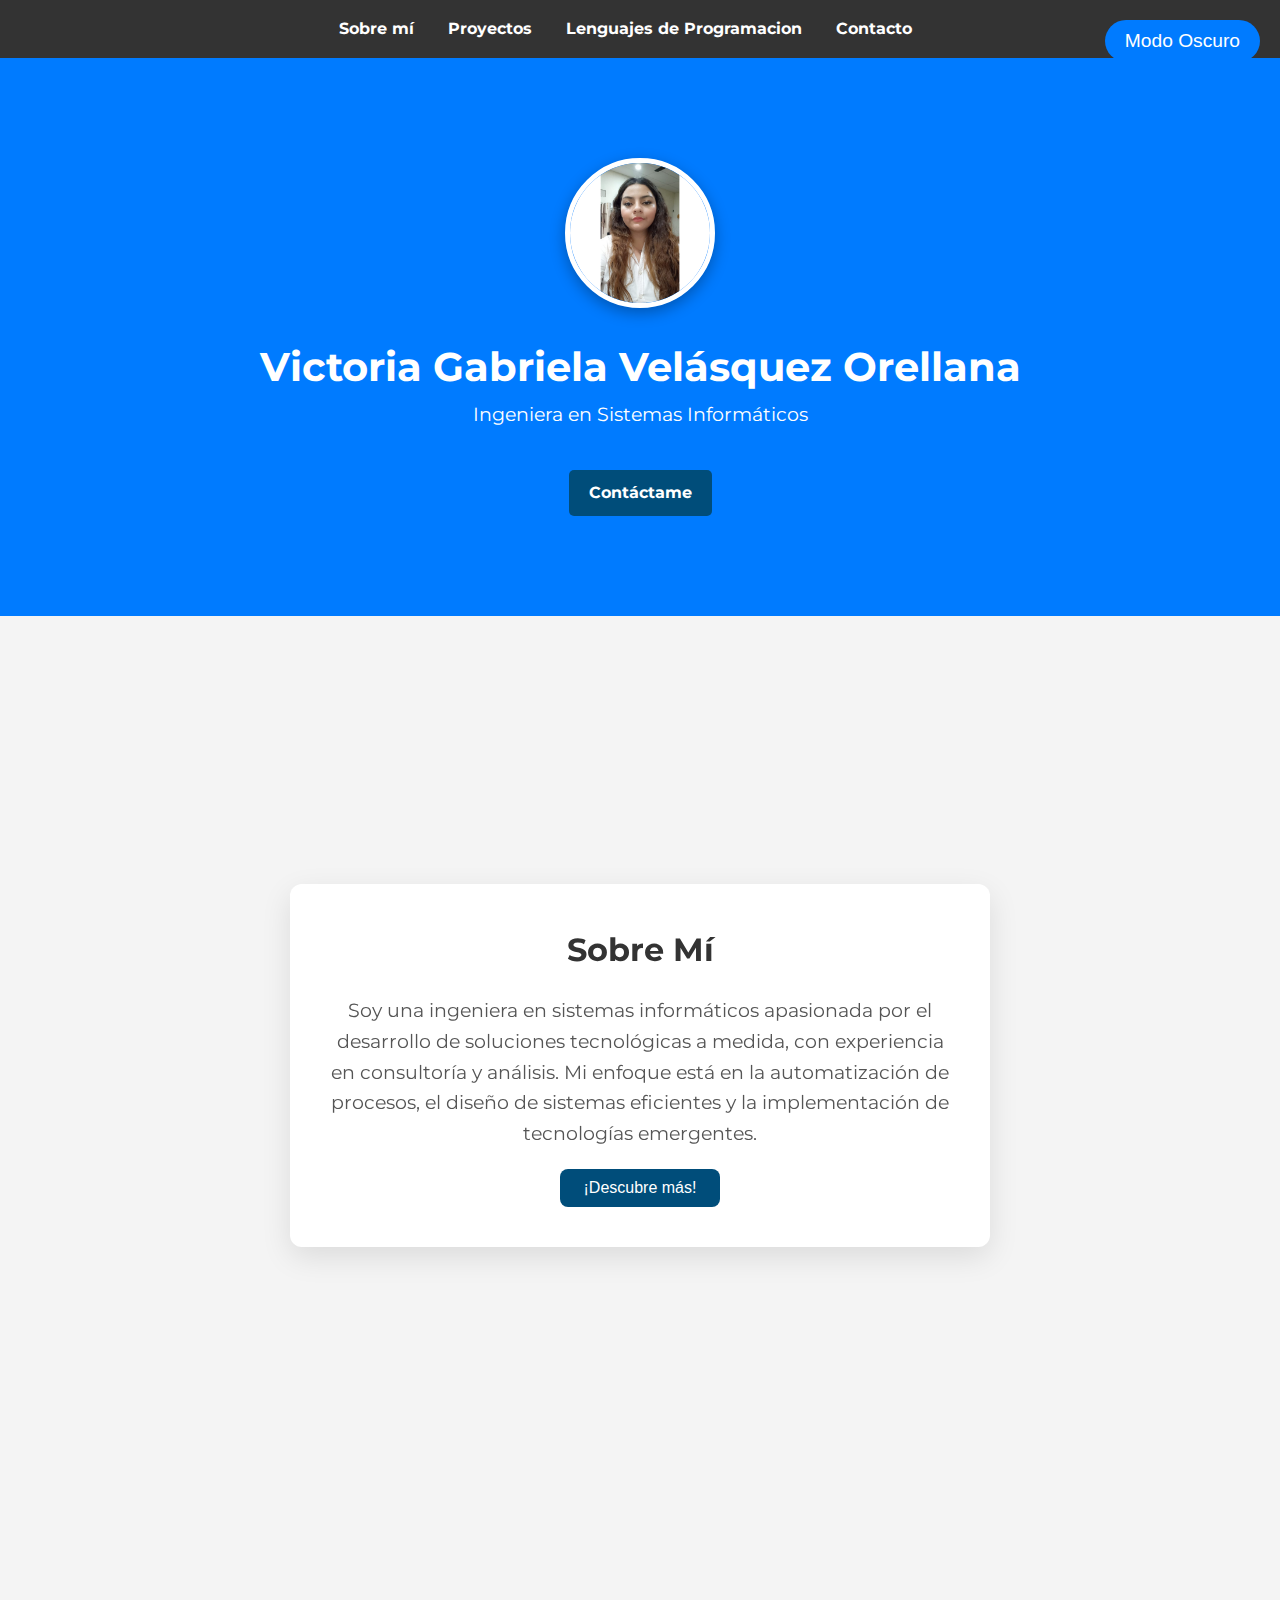
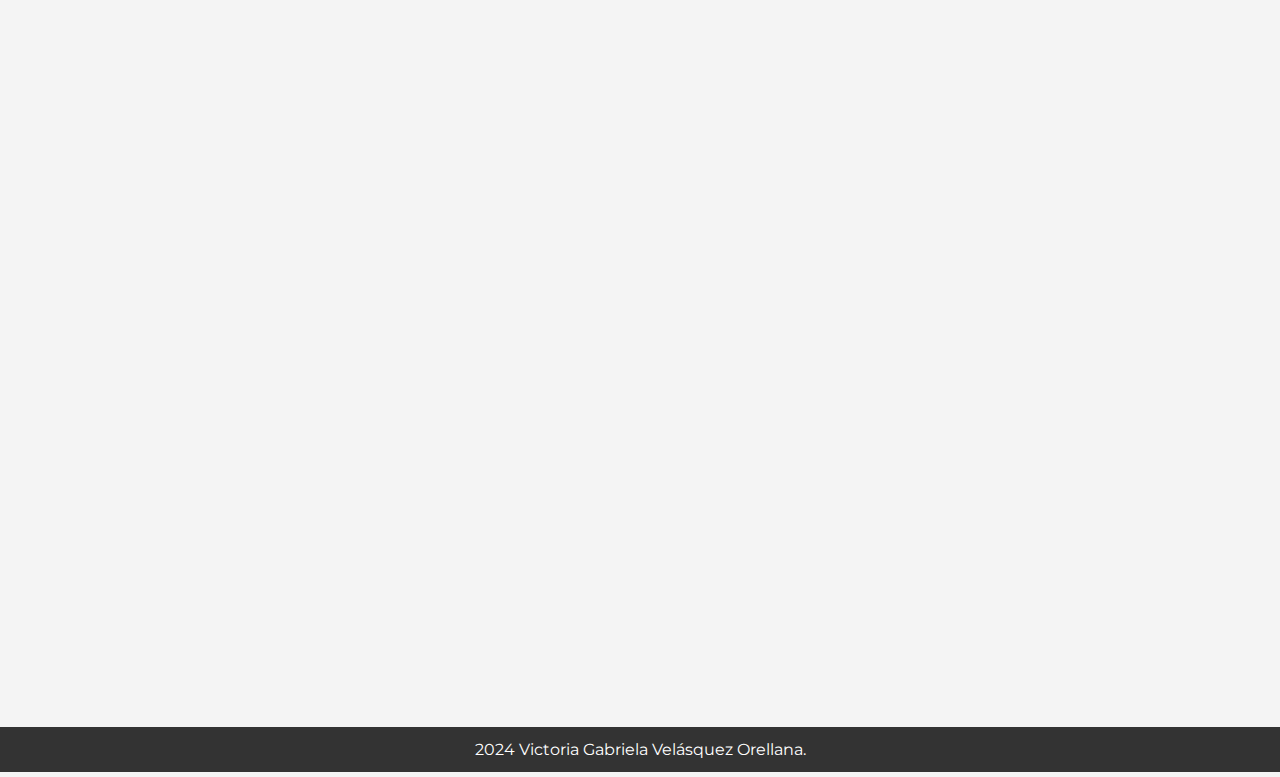
<file: portafolio/index.html>
<!DOCTYPE html>
<html lang="es">

<head>
    <meta charset="UTF-8">
    <meta name="viewport" content="width=device-width, initial-scale=1.0">
    <meta name="description"
        content="Portafolio de Victoria Gabriela Velásquez Orellana, Ingeniera en Sistemas Informáticos.">
    <title>Portafolio | Victoria Gabriela Velásquez Orellana</title>
    <link rel="stylesheet" href="style.css">
    <link href="https://fonts.googleapis.com/css2?family=Montserrat:wght@400;700&display=swap" rel="stylesheet">
   

</head>

<body>

<header>
    <nav>
        <ul>
            <li><a href="#about-me-section"">Sobre mí</a></li>
            <li><a href="#projects">Proyectos</a></li>
            <li><a href="#lenguajes">Lenguajes de Programacion</a></li>
            <li><a href="#contact">Contacto</a></li>
            <li><button id="dark-mode-toggle"> Modo Oscuro</button></li>
        </ul>
    </nav>
</header>

<section id="hero">
    <div class="profile-image">
        <img src="img/perfilfoto.jpeg" alt="Foto de Victoria Gabriela Velásquez Orellana">
    </div>
    <h1>Victoria Gabriela Velásquez Orellana</h1>
    <p>Ingeniera en Sistemas Informáticos</p>
    <a href="#contact" class="btn">Contáctame</a>
</section>
<section class="about-me-section" id="about-me-section">
    <div class="about-me-card">
        <h2>Sobre Mí</h2>
        <div class="about-me-text">
            <p>Soy una ingeniera en sistemas informáticos apasionada por el desarrollo de soluciones tecnológicas a
                medida, con experiencia en consultoría y análisis. Mi enfoque está en la automatización de procesos, el
                diseño de sistemas eficientes y la implementación de tecnologías emergentes.</p>
        </div>
        <div class="learn-more">
            <button onclick="showDetails()">¡Descubre más!</button>
            <div class="details" id="details">
                <p>Aquí puedes explorar más sobre mi experiencia y habilidades profesionales. ¡No dudes en contactarme
                    para más detalles!</p>
            </div>
        </div>
    </div>
</section>


<section id="projects" class="section-padding">
    <h2>Proyectos Destacados</h2>
    <div class="projects-container">
        <div class="project">
            <h3>Sistema de Estados Financieros Proforma </h3>
            <p>Desarrollamos un sistema contable que incluia Balance General, Estado de Resultado. este sistema fue realizado en conjunto con mis compañeros de grupo</p>
            <a href="proyecto1.html" class="btn" target="_blank">Ver Proyecto</a>
        </div>

        <div class="project">
            <h3>Analisis de Riego realizado al Grupo Campestre</h3>
            <p>El Análisis de Riesgo realizado al Grupo Campestre consistió en una evaluación detallada de los posibles factores que
            podrían afectar negativamente sus operaciones y resultados financieros. A través de un enfoque integral, se
            identificaron los principales riesgos</p>
            <a href="proyect2.html" class="btn" target="_blank">Ver Proyecto</a>
        </div>

        <div class="project">
            <h3>Sistema de asistencia para la Óptica Estrella de David</h3>
             <p>Desarrollamos un sistema de asistencia que mejoró significativamente la organización y planificación de los recursos
              humanos de la óptica.</p>
            <a href="proyecto3.html" class="btn" target="_blank">Ver Proyecto</a>
        </div>
        <div class="project">
            <h3>Responsable de Pruebas de Aceptación e Integración</h3>
            <p>En el proyecto ASEIS NEW, participé como responsable de la ejecución de las pruebas de aceptación e integración. Estas
            pruebas garantizaron que los diferentes módulos del sistema funcionaran de manera conjunta y cumplieran con los
            requisitos establecidos, asegurando su correcto desempeño antes de la implementación final.</p>
            <a href="proyecto4.html" class="btn" target="_blank">Ver Proyecto</a>
        </div>
        <div class="project">
            <h3>Desarrollo de Página Web para Tienda Online con WordPress</h3>
            <p>Desarrollé una página web completa para una tienda online utilizando WordPress, enfocándome en crear una experiencia de
            usuario intuitiva y atractiva.</p>
            <a href="proyecto5.html" class="btn" target="_blank">Ver Proyecto</a>
        </div>
        <div class="project">
            <h3>Sistemas De Recursos humanos</h3>
            <p>Desarrollamos un sistema de gestión de recursos humanos para la Óptica Estrella de David. Este sistema fue diseñado para
            optimizar los procesos de administración de personal, incluyendo la gestión de asistencia, empleados, planillas,y la creacion y seleccion de puestos de trabajo.</p>
            <a href="proyecto6.html" class="btn" target="_blank">Ver Proyecto</a>
        </div>
    </div>
</section>
<section class="skills-section" id="lenguajes">
    <h2>Habilidades de Programación</h2>
    <div class="skills-container">
        <div class="skill-card" onclick="showInfo('HTML', 'Nivel de conocimiento: 90%')">
            <h3>HTML</h3>
            <div class="progress-bar" style="width: 90%;"></div>
        </div>
        <div class="skill-card" onclick="showInfo('CSS', 'Nivel de conocimiento: 50%')">
            <h3>CSS</h3>
            <div class="progress-bar" style="width: 50%;"></div>
        </div>
        <div class="skill-card" onclick="showInfo('Java', 'Nivel de conocimiento: 30%')">
            <h3>Java</h3>
            <div class="progress-bar" style="width: 30%;"></div>
        </div>
        <div class="skill-card" onclick="showInfo('C#', 'Nivel de conocimiento: 40%')">
            <h3>C#</h3>
            <div class="progress-bar" style="width: 40%;"></div>
        </div>
        <div class="skill-card" onclick="showInfo('PHP', 'Nivel de conocimiento: 30%')">
            <h3>PHP</h3>
            <div class="progress-bar" style="width: 30%;"></div>
        </div>
        <div class="skill-card" onclick="showInfo('MySQL', 'Nivel de conocimiento: 40%')">
            <h3>MySQL</h3>
            <div class="progress-bar" style="width: 40%;"></div>
        </div>
        <div class="skill-card" onclick="showInfo('PostgreSQL', 'Nivel de conocimiento: 60%')">
            <h3>PostgreSQL</h3>
            <div class="progress-bar" style="width: 60%;"></div>
        </div>
        <div class="skill-card" onclick="showInfo('Bootstrap', 'Nivel de conocimiento: 50%')">
            <h3>Bootstrap</h3>
            <div class="progress-bar" style="width: 50%;"></div>
        </div>
        <div class="skill-card" onclick="showInfo('Git', 'Nivel de conocimiento: 40%')">
            <h3>Git</h3>
            <div class="progress-bar" style="width: 40%;"></div>
        </div>
        <div class="skill-card" onclick="showInfo('VS Code', 'Nivel de conocimiento: 40%')">
            <h3>VS Code</h3>
            <div class="progress-bar" style="width: 40%;"></div>
        </div>
        <div class="skill-card" onclick="showInfo('Scrum', 'Nivel de conocimiento: 50%')">
            <h3>Scrum</h3>
            <div class="progress-bar" style="width: 50%;"></div>
        </div>
        <div class="skill-card" onclick="showInfo('ICONIX', 'Nivel de conocimiento: 40%')">
            <h3>ICONIX</h3>
            <div class="progress-bar" style="width: 40%;"></div>
        </div>
    </div>
    <div class="info-container" id="infoContainer">
        <h3 id="infoTitle"></h3>
        <p id="infoDescription"></p>
    </div>
</section>

<section id="contact">
    <h2>Contacto</h2>
    <p>Si deseas saber más sobre mis servicios o proyectos, no dudes en contactarme:</p>
    <ul>
        <li>Email: <a href="mailto:vv19020@ues.edu.sv">vv19020@ues.edu.sv</a></li>
        <li>LinkedIn: <a href="https://www.linkedin.com/in/victoria-gabriela-velasquez-orellana-b11455294/">https://www.linkedin.com/in/victoria-gabriela-velasquez-orellana-b11455294/</a>
        </li>
    </ul>
</section>

<footer>
    <p> 2024 Victoria Gabriela Velásquez Orellana.</p>
</footer>


    <script src="script.js"></script>
</body>

</html>
</file>
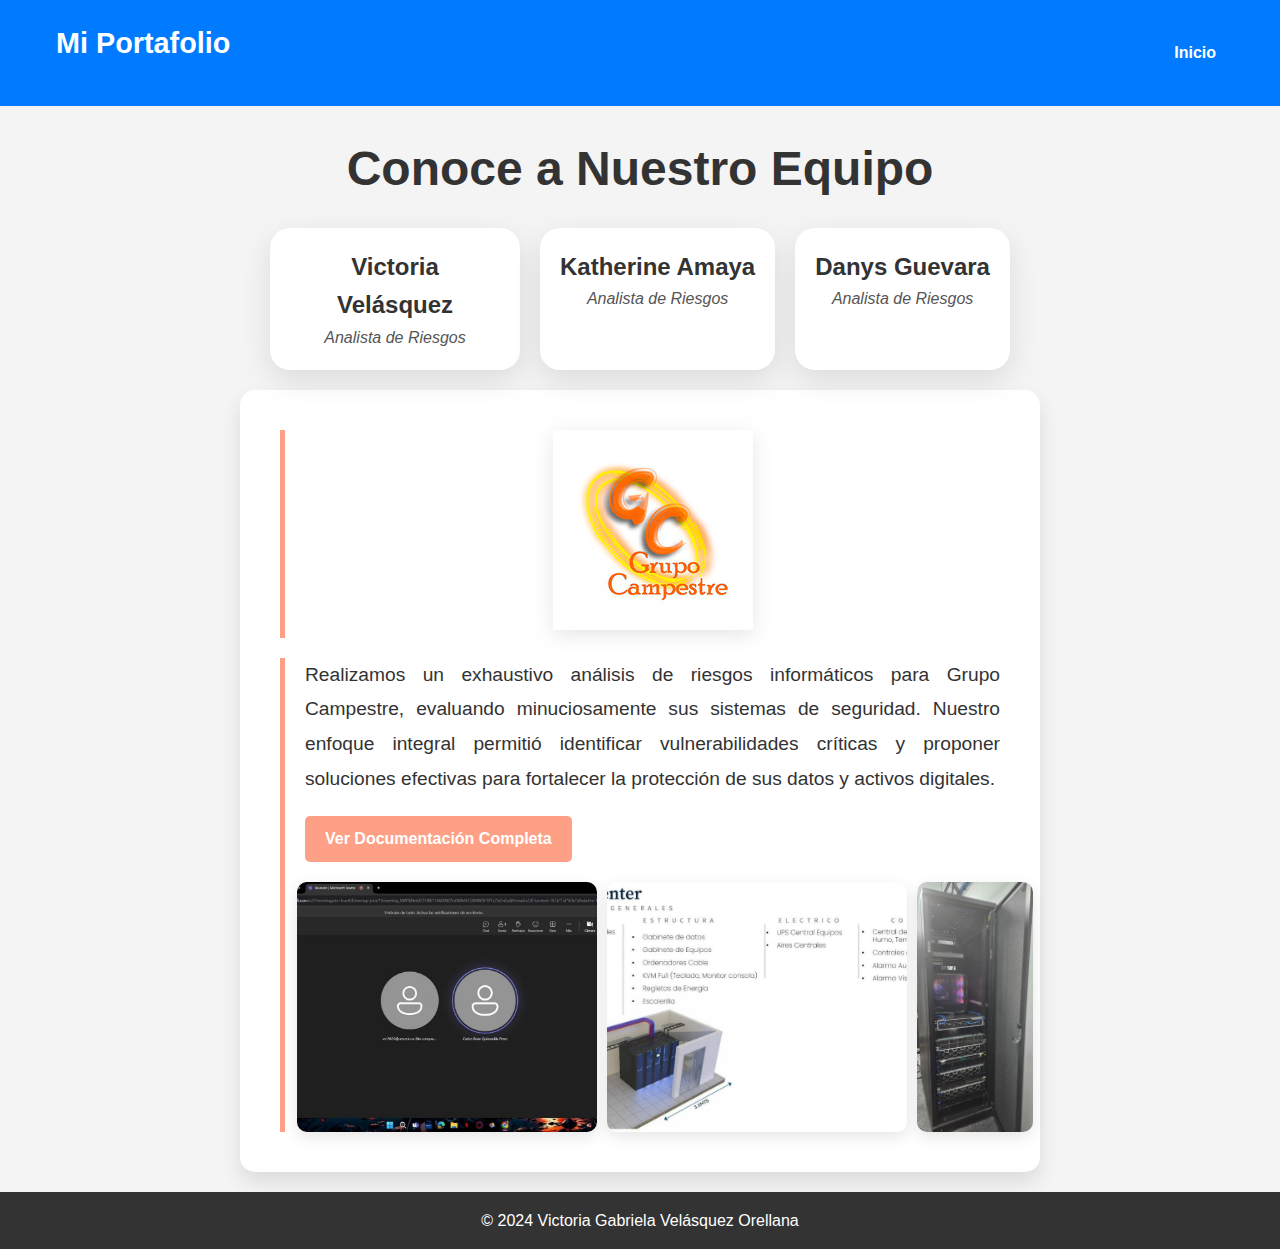
<file: portafolio/proyect2.html>
<!DOCTYPE html>
<html lang="es">

<head>
    <meta charset="UTF-8">
    <meta name="viewport" content="width=device-width, initial-scale=1.0">
    <title>Equipo del Proyecto</title>
    <link rel="stylesheet" href="style2.css">
</head>

<body>
    <header>
        <div class="container">
            <h1>Mi Portafolio</h1>
            <nav>
                <a href="index.html">Inicio</a>
            </nav>
        </div>
    </header>

    <div class="team-container">
        <h1>Conoce a Nuestro Equipo</h1>
        <div class="team-members">
            <div class="card">
                <h2>Victoria Velásquez</h2>
                <p>Analista de Riesgos</p>
            </div>
            <div class="card">
                <h2>Katherine Amaya</h2>
                <p>Analista de Riesgos</p>
            </div>
            <div class="card">
                <h2>Danys Guevara</h2>
                <p>Analista de Riesgos</p>
            </div>
        </div>
    </div>
    <section class="contenido">
        <div class="logo-container">
            <img src="img/grupo_campestre_logo.jpg" alt="Logo de Grupo Campestre" class="company-logo">
        </div>
        <div>
            <p>Realizamos un exhaustivo análisis de riesgos informáticos para Grupo Campestre, evaluando minuciosamente sus
                sistemas de
                seguridad. Nuestro enfoque integral permitió identificar vulnerabilidades críticas y proponer soluciones
                efectivas para
                fortalecer la protección de sus datos y activos digitales.
            </p>
    
            <a href="https://drive.google.com/file/d/1SNItW1zwHyIBg6V_hiql-LdICFm9GhUR/view?usp=sharing" class="doc-link" target="_blank">Ver Documentación Completa</a>
    
            <div class="image-gallery">
                <img src="img/image (37).png" alt="Foto 1 del análisis">
                <img src="img/image (38).png" alt="Foto 2 del análisis">
                <img src="img/image (39).png" alt="Foto 3 del análisis">
            </div>
        </div>
    </section>
    <footer>
        <div class="container">
            <p>&copy; 2024 Victoria Gabriela Velásquez Orellana</p>
        </div>
    </footer>


    <script src="script2.js"></script>
</body>

</html>
</file>
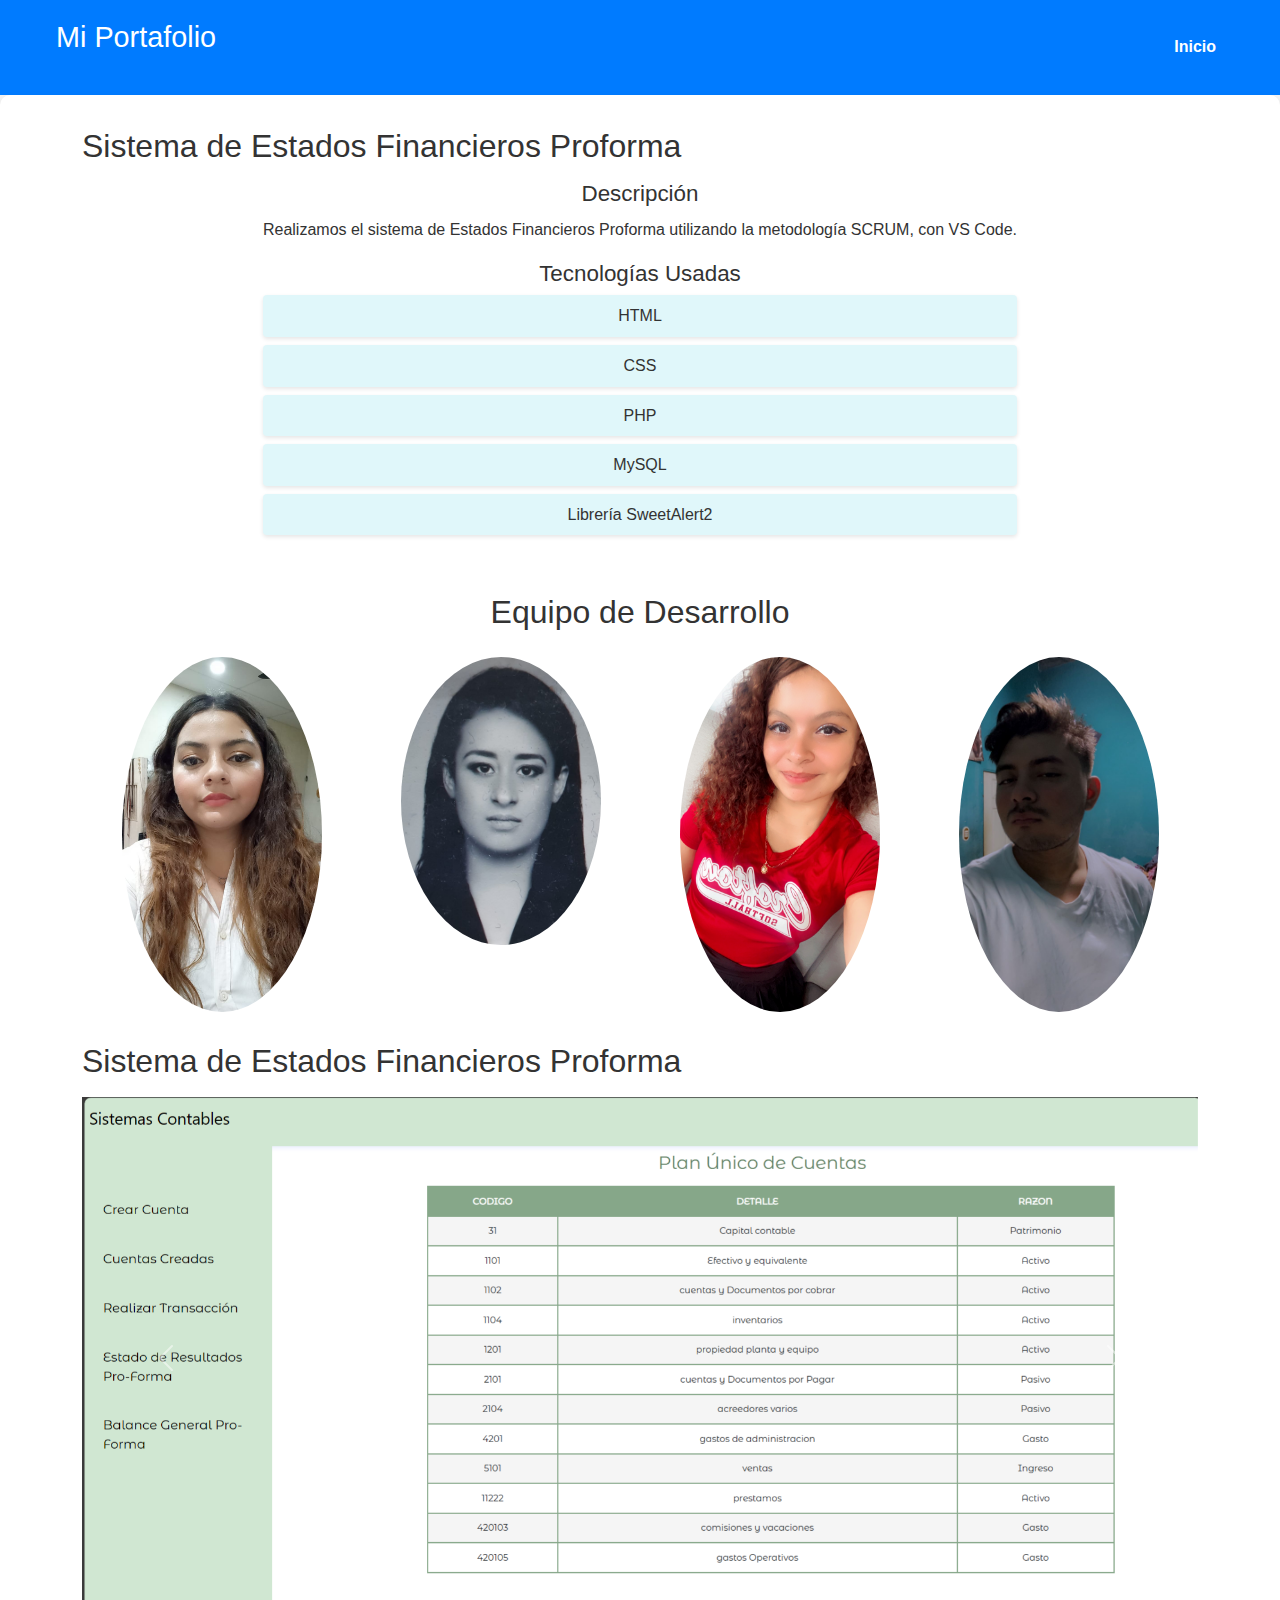
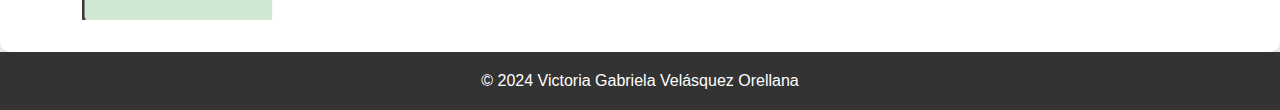
<file: portafolio/proyecto1.html>
<!DOCTYPE html>
<html lang="es">

<head>
    <meta charset="UTF-8">
    <meta name="viewport" content="width=device-width, initial-scale=1.0">
    <title>Proyecto 1 - Mi Portafolio</title>
        <link href="https://cdn.jsdelivr.net/npm/bootstrap@5.3.3/dist/css/bootstrap.min.css" rel="stylesheet"
            integrity="sha384-QWTKZyjpPEjISv5WaRU9OFeRpok6YctnYmDr5pNlyT2bRjXh0JMhjY6hW+ALEwIH" crossorigin="anonymous">

    <link rel="stylesheet" href="style2.css">
</head>

<body>
    <header>
        <div class="container">
            <h1>Mi Portafolio</h1>
            <nav>
                <a href="index.html">Inicio</a>
            </nav>
        </div>
    </header>

    <main class="project">
        <div class="container">
            <h2>Sistema de Estados Financieros Proforma</h2>
            <div class="project-details">
                <div class="project-info">
                    <h3>Descripción</h3>
                    <p>Realizamos el sistema de Estados Financieros Proforma utilizando la metodología SCRUM, con VS Code.</p>

                    <h3>Tecnologías Usadas</h3>
                    <ul>
                        <li>HTML</li>
                        <li>CSS</li>
                        <li>PHP</li>
                        <li>MySQL</li>
                        <li>Librería SweetAlert2</li>
                    </ul>
                </div>
            </div>
        </div>

        <!-- Sección del equipo -->
        <section class="team-section container">
            <h2>Equipo de Desarrollo</h2>
            <div class="team-container">
                <div class="team-member">
                    <img src="img/gaby.jpeg" alt="Miembro 1">
                    <div class="member-info">
                        <h3>Victoria Gabriela Velásquez Orellana</h3>
                        <p>Desarrolladora Frontend</p>
                    </div>
                </div>
                <div class="team-member">
                    <img src="img/cyn.jpeg" alt="Miembro 2">
                    <div class="member-info">
                        <h3>Cynthia Noheny Hernandez Zavala</h3>
                        <p>Desarrollador Backend</p>
                    </div>
                </div>
                <div class="team-member">
                    <img src="img/kath.jpeg" alt="Miembro 3">
                    <div class="member-info">
                        <h3>Katherine Gabriela Amaya Sanchez</h3>
                        <p>Especialista en Base de Datos</p>
                    </div>
                </div>
                <div class="team-member">
                    <img src="img/danys.jpeg" alt="Miembro 4">
                    <div class="member-info">
                        <h3>Danys Emanuel Guevara Arriaza</h3>
                        <p>Desarrollador Full Stack</p>
                    </div>
                </div>
            </div>
        </section>

        <div class="container">
            <h2>Sistema de Estados Financieros Proforma</h2>
        
        <!-- Galería de pantallas del proyecto -->
<div id="carouselExampleFade" class="carousel slide carousel-fade">
    <div class="carousel-inner">
        <div class="carousel-item active">
            <img src="img/pantalla1.png" class="d-block w-100" alt="...">
        </div>
        <div class="carousel-item">
            <img src="img/pantalla3.png" class="d-block w-100" alt="...">
        </div>
        <div class="carousel-item">
            <img src="img/pantalla3.png" class="d-block w-100" alt="...">
        </div>
        <div class="carousel-item">
            <img src="img/pantalla4.png" class="d-block w-100" alt="...">
        </div>
    </div>

    <button class="carousel-control-prev" type="button" data-bs-target="#carouselExampleFade" data-bs-slide="prev">
        <span class="carousel-control-prev-icon" aria-hidden="true"></span>
        <span class="visually-hidden">Previous</span>
    </button>
    <button class="carousel-control-next" type="button" data-bs-target="#carouselExampleFade" data-bs-slide="next">
        <span class="carousel-control-next-icon" aria-hidden="true"></span>
        <span class="visually-hidden">Next</span>
    </button>
</div>
    </main>

    <footer>
        <div class="container">
            <p>&copy; 2024 Victoria Gabriela Velásquez Orellana</p>
        </div>
    </footer>

    <script src="script2.js"></script>
        <script src="https://cdn.jsdelivr.net/npm/bootstrap@5.3.3/dist/js/bootstrap.bundle.min.js"
            integrity="sha384-YvpcrYf0tY3lHB60NNkmXc5s9fDVZLESaAA55NDzOxhy9GkcIdslK1eN7N6jIeHz"
            crossorigin="anonymous"></script>


</body>

</html>
</file>
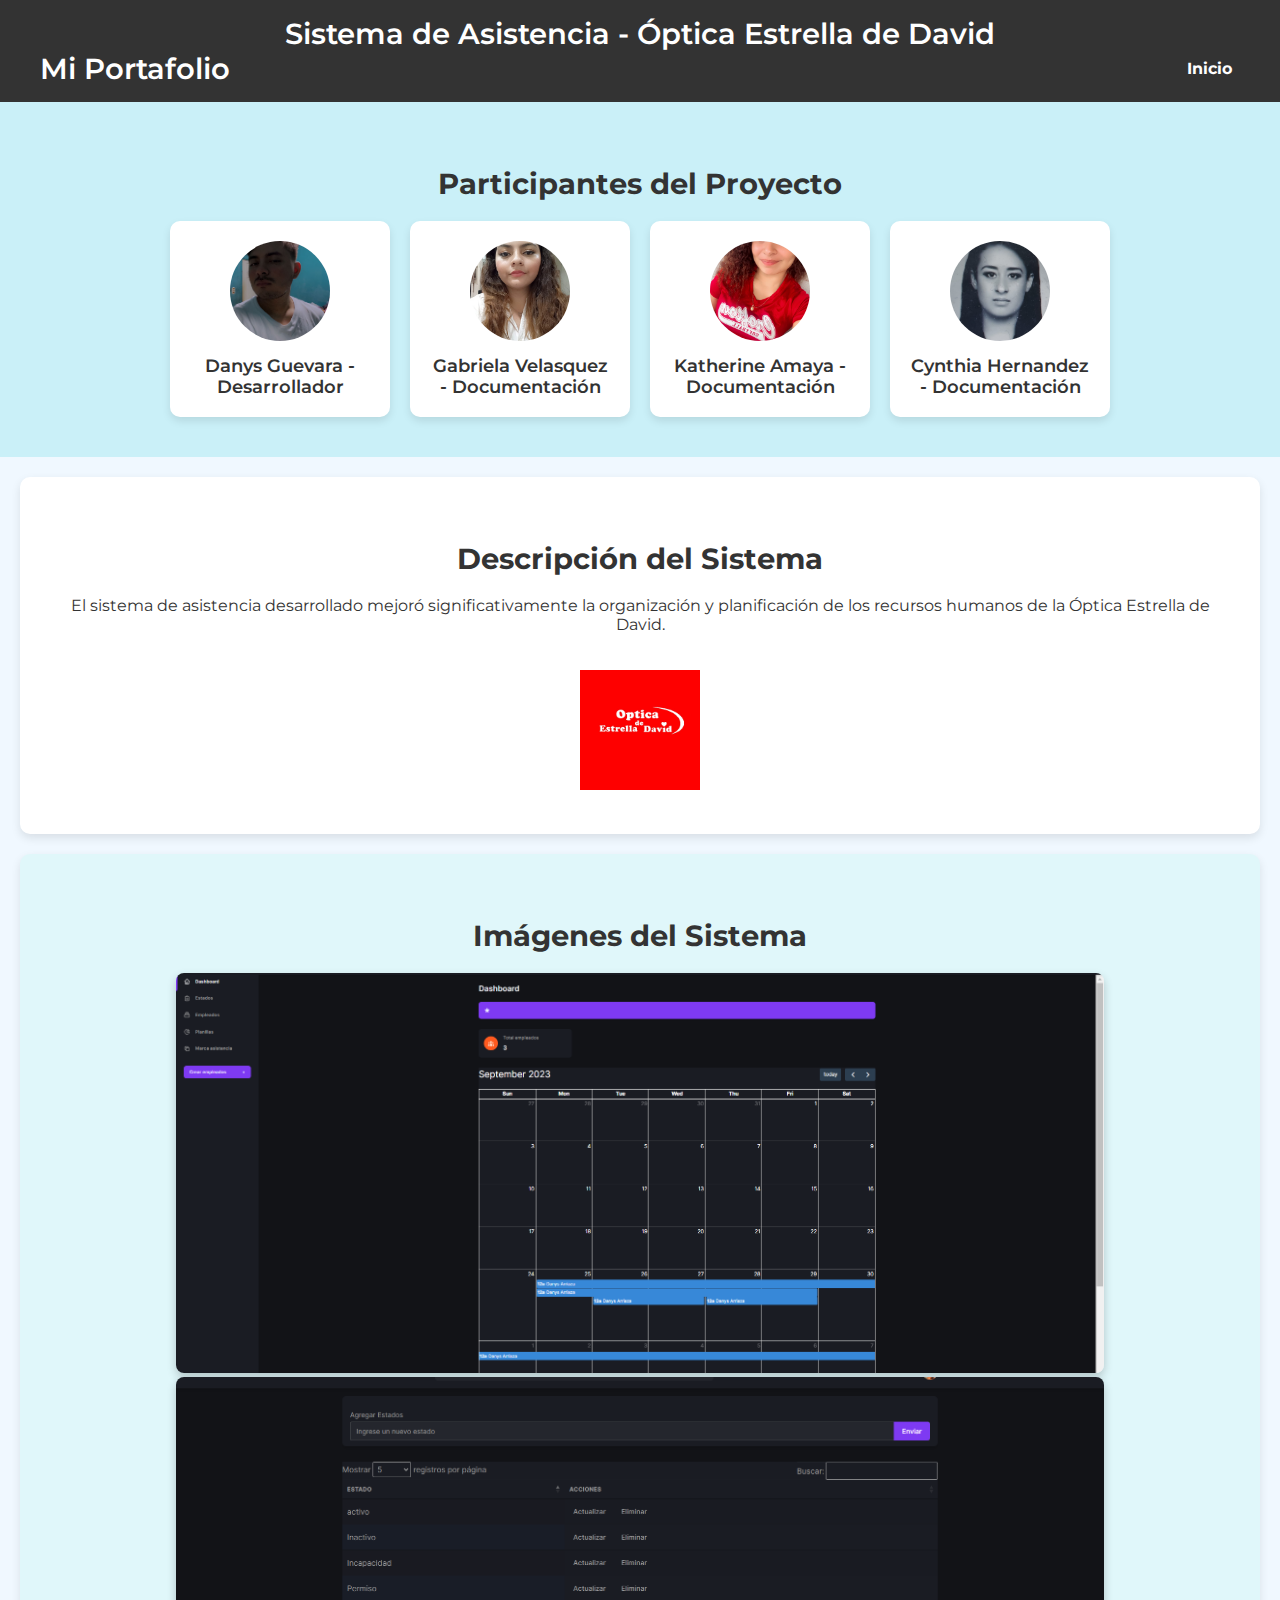
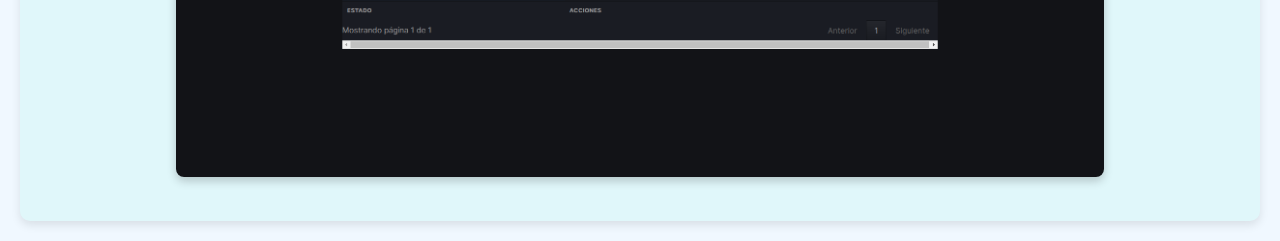
<file: portafolio/proyecto3.html>
<!DOCTYPE html>
<html lang="es">

<head>
    <meta charset="UTF-8">
    <meta name="viewport" content="width=device-width, initial-scale=1.0">
    <title>Proyecto: Sistema de Asistencia - Óptica Estrella de David</title>
    <link rel="stylesheet" href="style3.css">
    <link rel="preconnect" href="https://fonts.googleapis.com">
    <link rel="preconnect" href="https://fonts.gstatic.com" crossorigin>
    <link href="https://fonts.googleapis.com/css2?family=Montserrat:wght@400;600&display=swap" rel="stylesheet">
</head>

<body>
    <header>
        <h1>Sistema de Asistencia - Óptica Estrella de David</h1>
            <div class="container">
                <h1>Mi Portafolio</h1>
                <nav>
                    <a href="index.html">Inicio</a>
                </nav>
            </div>
        
    </header>

    <section class="team">
        <h2>Participantes del Proyecto</h2>
        <div class="team-grid">
            <div class="participant">
                <img src="img/danys.jpeg" alt="Participante 1">
                <p>Danys Guevara - Desarrollador</p>
            </div>
            <div class="participant">
                <img src="img/gaby.jpeg" alt="Participante 2">
                <p>Gabriela Velasquez - Documentación</p>
            </div>
            <div class="participant">
                <img src="img/kath.jpeg" alt="Participante 3">
                <p>Katherine Amaya - Documentación</p>
            </div>
            <div class="participant">
                <img src="img/cyn.jpeg" alt="Participante 4">
                <p>Cynthia Hernandez - Documentación</p>
            </div>
        </div>
    </section>

    <section class="description">
        <h2>Descripción del Sistema</h2>
        <p>El sistema de asistencia desarrollado mejoró significativamente la organización y planificación de los
            recursos humanos de la Óptica Estrella de David.</p>
        <img src="img/logooptica.jpg" alt="Logo Óptica Estrella de David" class="logo">
    </section>

    <section class="gallery">
        <h2>Imágenes del Sistema</h2>
        <div class="image-slider">
            <img id="slide" src="img/image (35).png" alt="Vista del Sistema">
            <img src="img/image (36).png" alt="">
        </div>
        
    </section>

    <script src="script2.js"></script>
</body>

</html>
</file>
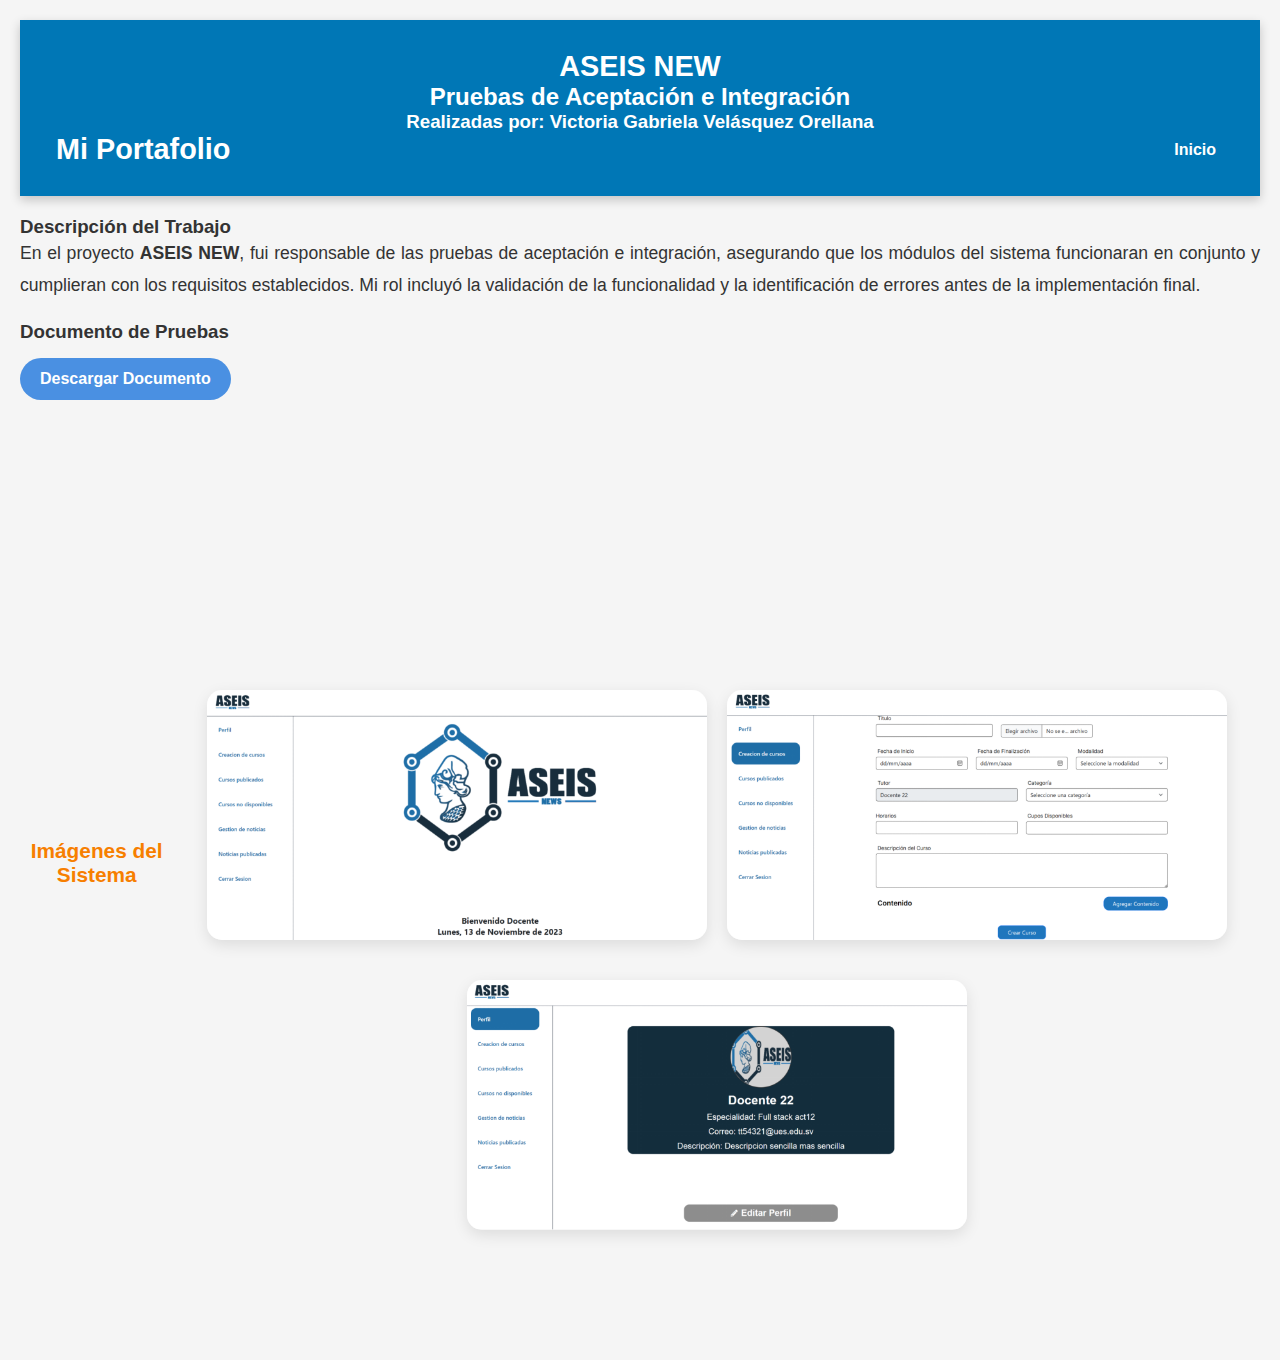
<file: portafolio/proyecto4.html>
<!DOCTYPE html>
<html lang="es">

<head>
    <meta charset="UTF-8">
    <meta name="viewport" content="width=device-width, initial-scale=1.0">
    <title>ASEIS NEW - Pruebas de Aceptación e Integración</title>
    <link rel="stylesheet" href="style4.css">
</head>

<body>
    <div class="container">
        <header>
            <h1>ASEIS NEW</h1>
            <h2>Pruebas de Aceptación e Integración</h2>
            <h3>Realizadas por: Victoria Gabriela Velásquez Orellana</h3>
            <div class="container">
                <h1>Mi Portafolio</h1>
                <nav>
                    <a href="index.html">Inicio</a>
                </nav>
            </div>
        </header>

        <section class="description">
            <h3>Descripción del Trabajo</h3>
            <p>En el proyecto <strong>ASEIS NEW</strong>, fui responsable de las pruebas de aceptación e integración,
                asegurando que los módulos del sistema funcionaran en conjunto y cumplieran con los requisitos
                establecidos. Mi rol incluyó la validación de la funcionalidad y la identificación de errores antes de
                la implementación final.</p>
        </section>

        <section class="documents">
            <h3>Documento de Pruebas</h3>
            <a href="https://drive.google.com/file/d/19x39s5dDmcVFN9aMxcv0B4wFcdxwPyF2/view?usp=sharingf" class="btn" download>Descargar Documento</a>
        </section>

        <section class="gallery">
            <h3>Imágenes del Sistema</h3>
            <div class="images">
                <img src="img/p1.png" alt="Captura 1 del sistema">
                <img src="img/p2.png" alt="Captura 2 del sistema">
                <img src="img/p3.png" alt="Captura 3 del sistema">
            </div>
        </section>
    </div>

    <script src="script.js"></script>
</body>

</html>
</file>
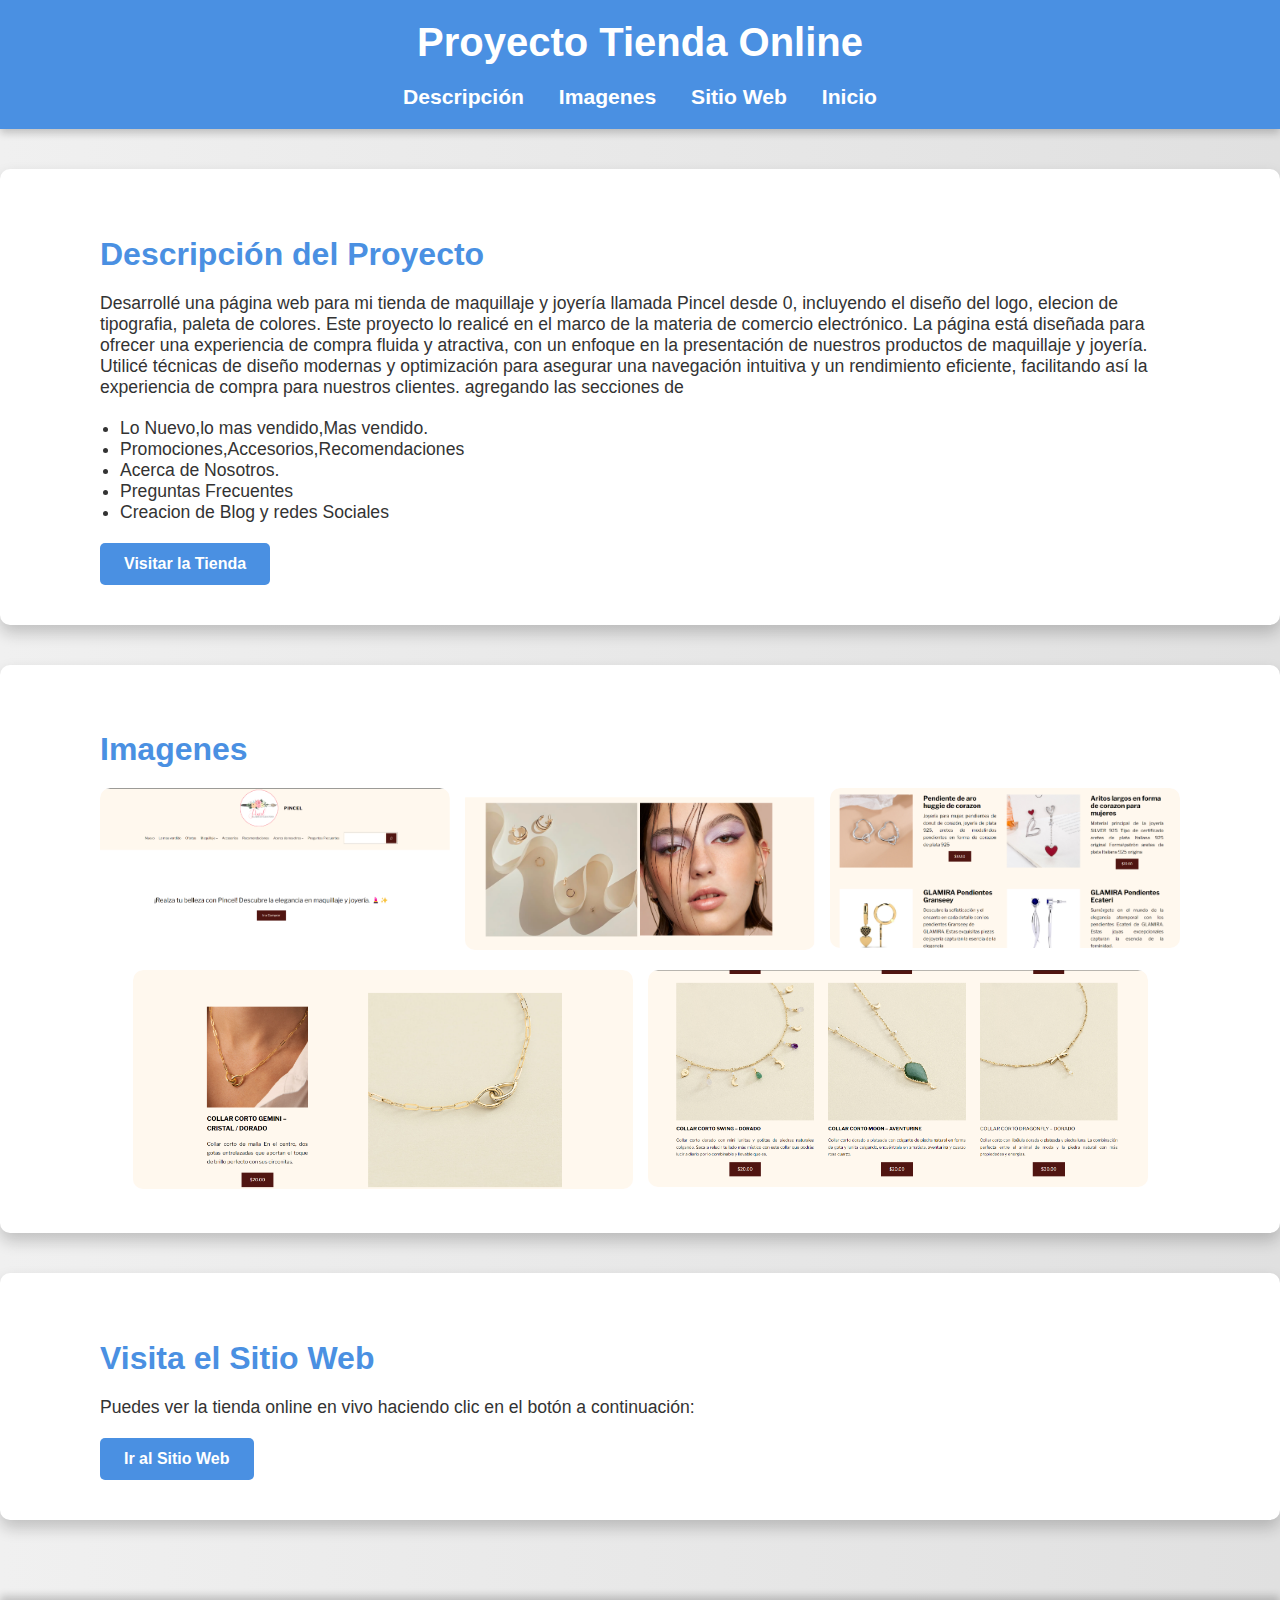
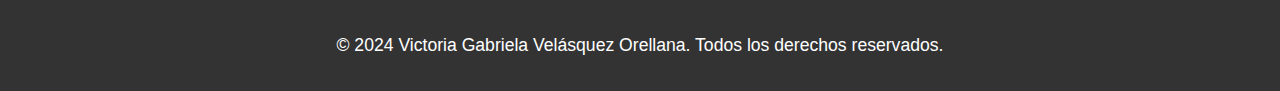
<file: portafolio/proyecto5.html>
<!DOCTYPE html>
<html lang="es">

<head>
    <meta charset="UTF-8">
    <meta name="viewport" content="width=device-width, initial-scale=1.0">
    <title>Proyecto Tienda Online</title>
    <link rel="stylesheet" href="style5.css">
</head>

<body>
    <header>
        <div class="container">
            <h1>Proyecto Tienda Online</h1>
            <nav>
                <ul>
                    <li><a href="#overview">Descripción</a></li>
                    <li><a href="#screenshots">Imagenes</a></li>
                    <li><a href="#live-site">Sitio Web</a></li>
                    <li><a href="index.html">Inicio</a></li>
                </ul>
            </nav>
        </div>
    </header>

    <main>
        <section id="overview" class="overview">
            <div class="container">
                <h2>Descripción del Proyecto</h2>
                <p>Desarrollé una página web para mi tienda de maquillaje y joyería llamada Pincel desde 0, incluyendo el diseño del logo, elecion de tipografia, paleta de colores. Este proyecto lo realicé en el marco de
                la materia de comercio electrónico. La página está diseñada para ofrecer una experiencia de compra fluida y atractiva,
                con un enfoque en la presentación de nuestros productos de maquillaje y joyería. Utilicé técnicas de diseño modernas y
                optimización para asegurar una navegación intuitiva y un rendimiento eficiente, facilitando así la experiencia de compra
                para nuestros clientes. agregando las secciones de </p>
                <ul>
                    <li>Lo Nuevo,lo mas vendido,Mas vendido.</li>
                    <li>Promociones,Accesorios,Recomendaciones </li>
                    <li>Acerca de Nosotros.</li>
                    <li>Preguntas Frecuentes</li>
                    <li>Creacion de Blog y redes Sociales</li>
                </ul>
                <a href="https://maquillaje990.wordpress.com" class="btn-primary">Visitar la Tienda</a>
            </div>
        </section>

        <section id="screenshots" class="screenshots">
            <div class="container">
                <h2>Imagenes</h2>
                <div class="gallery">
                    <div class="gallery-item">
                        <img src="img/pincel1.png" alt="Captura de Pantalla 1">
                    </div>
                    <div class="gallery-item">
                        <img src="img/pincel2.png" alt="Captura de Pantalla 2">
                    </div>
                    <div class="gallery-item">
                        <img src="img/pincel3.png" alt="Captura de Pantalla 3">
                    </div>
                    <div class="gallery-item">
                        <img src="img/pincel4.png" alt="Captura de Pantalla 4">
                    </div>
                    <div class="gallery-item">
                        <img src="img/pincel5.png" alt="Captura de Pantalla 5">
                    </div>
                </div>
            </div>
        </section>

        <section id="live-site" class="live-site">
            <div class="container">
                <h2>Visita el Sitio Web</h2>
                <p>Puedes ver la tienda online en vivo haciendo clic en el botón a continuación:</p>
                <a href="https://maquillaje990.wordpress.com" target="_blank" class="btn-primary">Ir al Sitio Web</a>
            </div>
        </section>
    </main>

    <footer>
        <div class="container">
            <p>&copy; 2024 Victoria Gabriela Velásquez Orellana. Todos los derechos reservados.</p>
        </div>
    </footer>

</body>

</html>
</file>
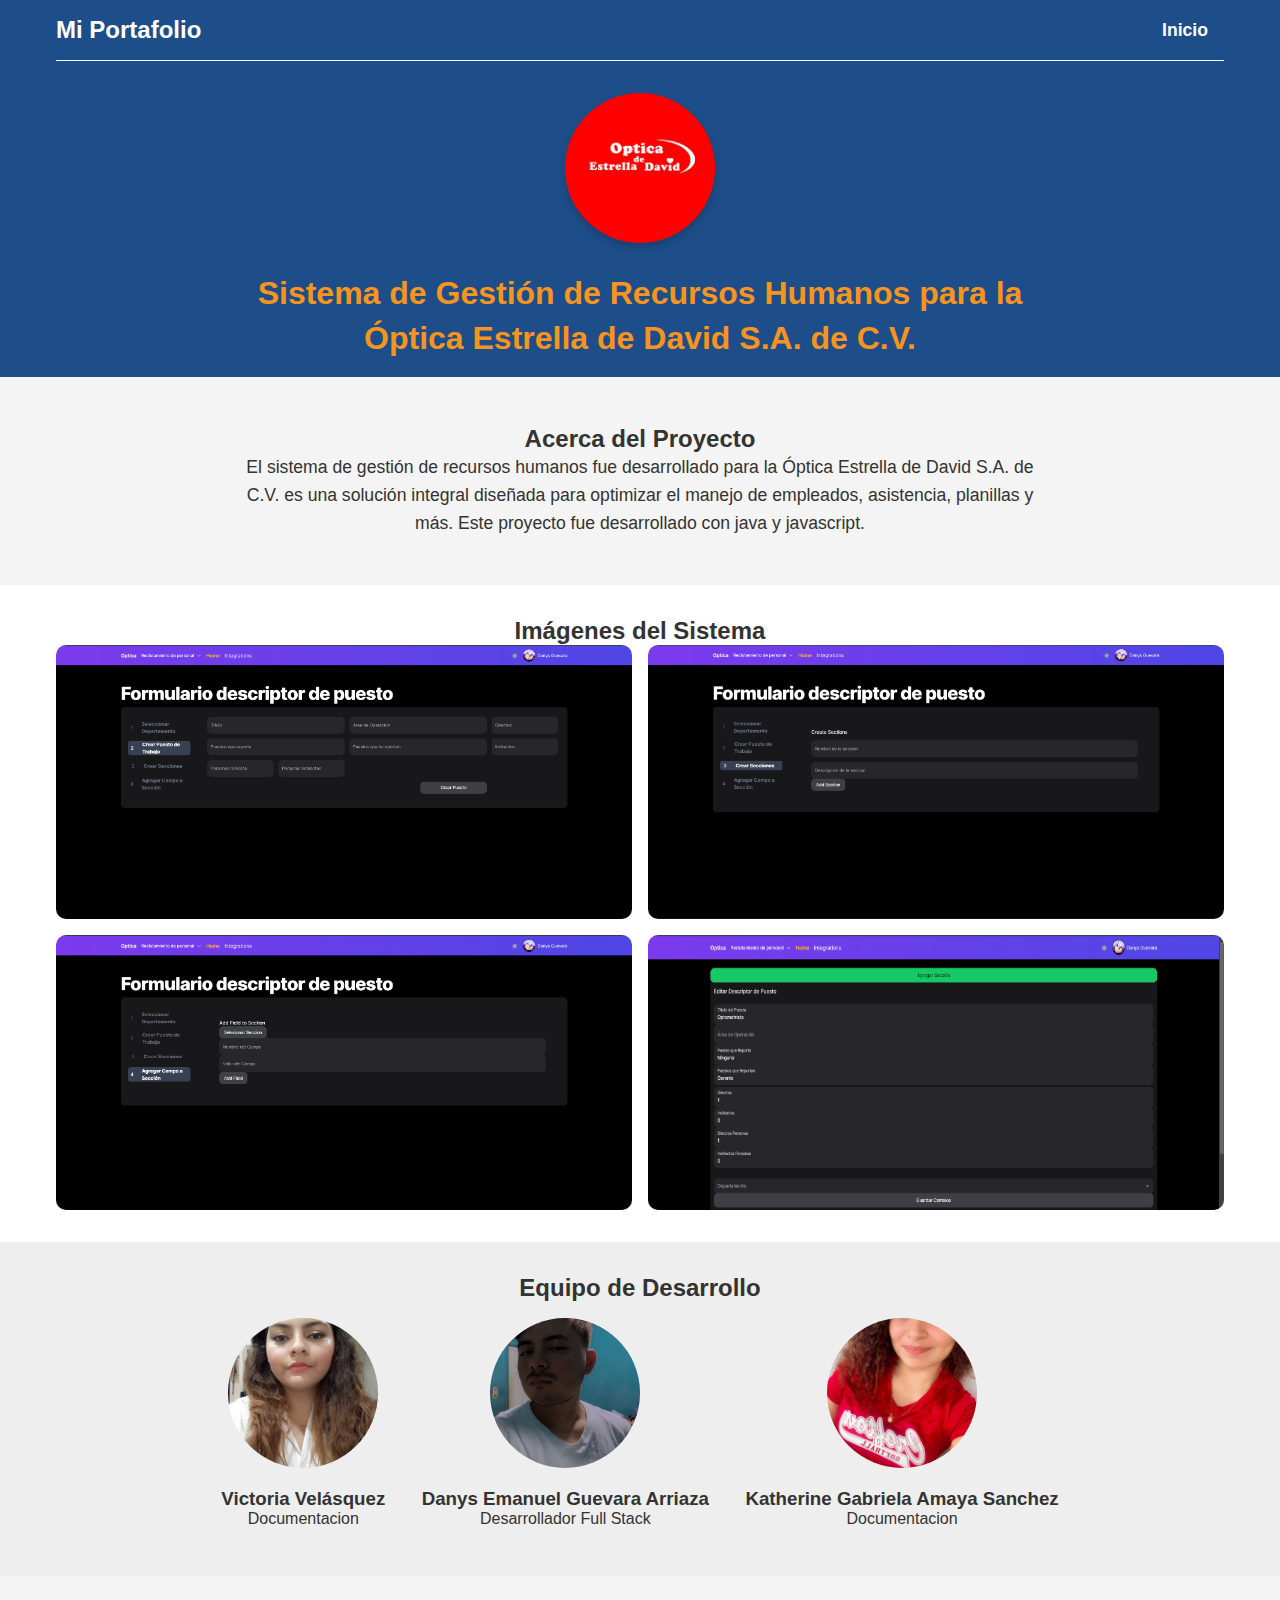
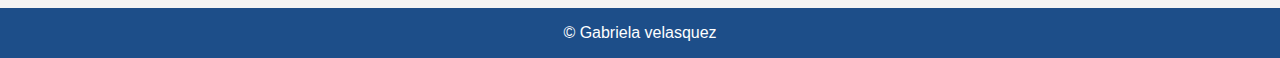
<file: portafolio/proyecto6.html>
<!DOCTYPE html>
<html lang="es">

<head>
    <meta charset="UTF-8">
    <meta name="viewport" content="width=device-width, initial-scale=1.0">
    <title>Óptica Estrella de David - Proyecto</title>
    <link rel="stylesheet" href="style6.css">
    <script defer src="script.js"></script>
</head>

<body>
    <header>
        <div class="container">
            <div class="top-bar">
                <h1>Mi Portafolio</h1>
                <nav>
                    <a href="index.html">Inicio</a>
                </nav>
            </div>
            <div class="main-header">
                <div class="logo">
                    <img src="img/logooptica.jpg" alt="Logo Óptica Estrella de David">
                </div>
                <h2>Sistema de Gestión de Recursos Humanos para la Óptica Estrella de David S.A. de C.V.</h2>
            </div>
        </div>
    </header>


    <section class="project-info">
        <h2>Acerca del Proyecto</h2>
        <p>El sistema de gestión de recursos humanos fue desarrollado para la Óptica Estrella de David S.A. de C.V. es una solución integral
            diseñada para optimizar el manejo de empleados, asistencia, planillas y más. Este proyecto fue desarrollado con java y javascript.</p>
    </section>

    <section class="gallery">
        <h2>Imágenes del Sistema</h2>
        <div class="image-gallery">
         
            <img src="img/image (15) (2).png" alt="Vista del sistema 2">
            <img src="img/image (16) (1).png" alt="Vista del sistema 3">
            <img src="img/image (17) (1).png" alt="Vista del sistema 3">
            <img src="img/image (18) (1).png" alt="Vista del sistema 3">

        </div>
    </section>

    <section class="team">
        <h2>Equipo de Desarrollo</h2>
        <div class="team-member">
            <img src="img/gaby.jpeg" alt="Foto Persona 1">
            <h3>Victoria Velásquez</h3>
            <p>Documentacion</p>
        </div>
        <div class="team-member">
            <img src="img/danys.jpeg" alt="Foto Persona 2">
            <h3>Danys Emanuel Guevara Arriaza</h3>
            <p>Desarrollador Full Stack</p>
        </div>
        <div class="team-member">
            <img src="img/kath.jpeg" alt="Foto Persona 3">
            <h3>Katherine Gabriela Amaya Sanchez</h3>
            <p>Documentacion</p>
        </div>
    </section>

    <footer>
        <p>&copy; Gabriela velasquez</p>
    </footer>
</body>

</html>
</file>
<file: portafolio/style.css>
* {
    margin: 0;
    padding: 0;
    box-sizing: border-box;
}

body {
    font-family: 'Montserrat', sans-serif;
    color: #333;
    line-height: 1.6;
    background-color: #f4f4f4;
}

header {
    background-color: #333;
    padding: 1rem;
    text-align: center;
}

header ul {
    list-style: none;
}

header ul li {
    display: inline;
    margin: 0 15px;
        text-decoration: none;
    list-style: none;
}

header ul li a {
    color: #fff;
    text-decoration: none;
    font-weight: bold;
}

#hero {
    background-color: #007BFF;
    color: #fff;
    text-align: center;
    padding: 100px 0;
}

#hero h1 {
    font-size: 2.5rem;
}

#hero p {
    font-size: 1.2rem;
}

.btn {
    background-color: #fff;
    color: #007BFF;
    padding: 10px 20px;
    border: none;
    border-radius: 5px;
    text-decoration: none;
    font-weight: bold;
    margin-top: 20px;
}

section {
    padding: 60px 20px;
    text-align: center;
}

section h2 {
    font-size: 2rem;
    margin-bottom: 20px;
}

section p, section ul {
    font-size: 1.2rem;
    margin-bottom: 20px;
}

.project {
    margin-bottom: 40px;
}
.profile-image {
    margin-bottom: 20px;
}

.profile-image img {
    width: 150px;
    height: 150px;
    border-radius: 50%;
    border: 5px solid #fff;
    box-shadow: 0 5px 15px rgba(0, 0, 0, 0.3);
    transition: transform 0.3s ease, box-shadow 0.3s ease;
}

.profile-image img:hover {
    transform: scale(1.05);
    box-shadow: 0 8px 20px rgba(0, 0, 0, 0.5);
}

footer {
    background-color: #333;
    color: #fff;
    text-align: center;
    padding: 10px 0;
    position: relative;
    bottom: 0;
    width: 100%;
}
/*sobre mi*/
.about-me-section {
    display: flex;
    justify-content: center;
    align-items: center;
    height: 100vh;
    padding: 20px;
}

.about-me-card {
    background: #fff;
    border-radius: 12px;
    padding: 40px;
    box-shadow: 0px 10px 30px rgba(0, 0, 0, 0.1);
    max-width: 700px;
    width: 100%;
    position: relative;
    overflow: hidden;
    transform: translateY(0);
    transition: transform 0.3s ease;
}

.about-me-card:hover {
    transform: translateY(-10px);
}

h2 {
    font-size: 36px;
    color: #333;
    margin-bottom: 20px;
    font-weight: bold;
}

.about-me-text {
    font-size: 18px;
    color: #555;
    line-height: 1.6;
    margin-bottom: 20px;
}

.learn-more {
    position: relative;
}

.learn-more button {
    background: #004d7a;
    color: #fff;
    border: none;
    border-radius: 8px;
    padding: 10px 24px;
    font-size: 16px;
    cursor: pointer;
    transition: background-color 0.3s ease;
}

.learn-more button:hover {
    background: #388e3c;
}

.details {
    display: none;
    background: #f1f8f6;
    color: #333;
    padding: 15px;
    border-radius: 8px;
    box-shadow: 0px 4px 10px rgba(0, 0, 0, 0.1);
    margin-top: 20px;
}

.details p {
    margin: 0;
}
/* Modo Oscuro */
body.dark-mode {
    background-color: #1f1f1f;
    color: #f1f1f1;
}

body.dark-mode header {
    background-color: #444;
}

body.dark-mode .btn {
    background-color: #333;
    color: #f1f1f1;
}

body.dark-mode footer {
    background-color: #444;
}

/* Estilo para el botón de modo oscuro/claro */
#dark-mode-toggle {
    position: fixed;
    top: 20px;
    right: 20px;
    background-color: #007BFF;
    color: #fff;
    border: none;
    border-radius: 50px;
    padding: 10px 20px;
    cursor: pointer;
    font-size: 1.2rem;
    transition: background-color 0.3s ease;
}

#dark-mode-toggle:hover {
    background-color: #0056b3;
}

/* Animación de scroll */
section {
    opacity: 0;
    transform: translateY(50px);
    transition: opacity 0.6s ease-out, transform 0.6s ease-out;
}

section.visible {
    opacity: 1;
    transform: translateY(0);
}
/* Sección de Proyectos */
#projects {
    background-color: #f9f9f9;
    padding: 20px 0;
    text-align: center;
}

#projects h2 {
    font-size: 2.5rem;
    margin-bottom: 40px;
    color: #333;
}

.projects-container {
    display: flex;
    flex-wrap: wrap;
    justify-content: center;
    gap: 30px;
}

.project {
    background-color: #fff;
    border-radius: 10px;
    box-shadow: 0 4px 8px rgba(0, 0, 0, 0.1);
    padding: 20px;
    max-width: 300px;
    text-align: left;
    transition: transform 0.3s ease;
}

.project:hover {
    transform: translateY(-10px);
}

.project h3 {
    font-size: 1.8rem;
    color: #004d7a;
}

.project p {
    margin: 10px 0;
    font-size: 1rem;
    color: #555;
}

.btn {
    display: inline-block;
    padding: 10px 20px;
    background-color: #004d7a;
    color: #fff;
    border-radius: 5px;
    text-decoration: none;
    transition: background-color 0.3s ease;
}

.btn:hover {
    background-color: #00334e;
}


/* Cuando la animación de entrada está activa */
.project.show {
    opacity: 1;
    transform: translateY(0);
}

/* Efecto hover: rotación y elevación */
.project.hovered {
    transform: rotateY(10deg) translateY(-10px);
    box-shadow: 0 10px 20px rgba(0, 0, 0, 0.2);
}
.habilidades {
    text-align: center;
}

.habilidades h1 {
    font-size: 3rem;
    color: #333;
    margin-bottom: 2rem;
}

.grid-habilidades {
    display: grid;
    grid-template-columns: repeat(auto-fill, minmax(250px, 1fr));
    gap: 1.5rem;
    padding: 0 1rem;
}

.habilidad {
    background-color: #fff;
    padding: 2rem;
    border-radius: 15px;
    box-shadow: 0 4px 20px rgba(0, 0, 0, 0.1);
    transition: transform 0.3s ease-in-out, box-shadow 0.3s ease-in-out;
}

.habilidad h2 {
    font-size: 1.5rem;
    color: #333;
    margin-bottom: 1rem;
}

.habilidad p {
    color: #666;
    font-size: 1rem;
}

.habilidad:hover {
    transform: translateY(-10px);
    box-shadow: 0 6px 25px rgba(0, 0, 0, 0.2);
    background: #e1e9f5;
}

@media (max-width: 768px) {
    .grid-habilidades {
        grid-template-columns: 1fr;
    }
}
/* lenguajes de programacion*/

.skills-section {
    text-align: center;
    margin-bottom: 20px;
}

h2 {
    color: #333;
    font-size: 36px;
    margin-bottom: 10px;
}

.skills-container {
    display: flex;
    flex-wrap: wrap;
    justify-content: space-around;
    align-items: center;
    gap: 20px;
    margin-bottom: 20px;
}

.skill-card {
    background-color: #fff;
    border-radius: 10px;
    padding: 20px;
    width: 180px;
    height: 200px;
    box-shadow: 0px 4px 6px rgba(0, 0, 0, 0.1);
    transition: transform 0.3s ease, box-shadow 0.3s ease;
    display: flex;
    flex-direction: column;
    align-items: center;
    cursor: pointer;
}

.skill-card h3 {
    font-size: 20px;
    color: #333;
    margin-bottom: 10px;
}

.progress-bar {
    background-color: #004d7a;
    height: 10px;
    width: 0;
    border-radius: 5px;
    transition: width 0.5s ease;
    margin-top: 10px;
    width: 100%;
}

.skill-card:hover {
    transform: translateY(-10px);
    box-shadow: 0px 8px 12px rgba(0, 0, 0, 0.2);
}

.info-container {
    margin-top: 30px;
    background-color: #fff;
    padding: 20px;
    border-radius: 10px;
    box-shadow: 0px 4px 6px rgba(0, 0, 0, 0.1);
    width: 300px;
    display: none;
}

.info-container h3 {
    font-size: 24px;
    margin-bottom: 10px;
}

.info-container p {
    font-size: 16px;
    color: #555;
}
</file>
<file: portafolio/style3.css>
body {
    font-family: 'Montserrat', sans-serif;
    margin: 0;
    padding: 0;
    background-color: #f0f8ff;
    color: #333;
}

header {
    background-color: #0077b6;
    color: white;
    text-align: center;
    padding: 30px 0;
    box-shadow: 0 4px 10px rgba(0, 0, 0, 0.2);
}
header {
    background: #333;
    color: #fff;
    padding: 1rem 0;
}

header .container {
    display: flex;
    justify-content: space-between;
    align-items: center;
    max-width: 1200px;
    margin: auto;
    padding: 0 1rem;
}

header h1 {
    font-size: 1.8rem;
}

header nav a {
    color: #fff;
    margin: 0 0.5rem;
    text-decoration: none;
    font-weight: bold;
}

header nav a:hover {
    color: #00bcd4;
    transition: color 0.3s ease;
}

h1 {
    font-size: 2.5em;
    margin: 0;
    font-weight: 600;
}

h2 {
    font-size: 1.8em;
    margin-bottom: 20px;
}

.team {
    background-color: #caf0f8;
    padding: 40px 20px;
    text-align: center;
}

.team-grid {
    display: flex;
    justify-content: center;
    gap: 20px;
}

.participant {
    background-color: white;
    padding: 20px;
    border-radius: 10px;
    box-shadow: 0 4px 8px rgba(0, 0, 0, 0.1);
    width: 180px;
}

.participant img {
    width: 100px;
    height: 100px;
    border-radius: 50%;
    object-fit: cover;
    margin-bottom: 10px;
}

.participant p {
    font-weight: 600;
    font-size: 1.1em;
    margin: 0;
}

.description {
    padding: 40px;
    text-align: center;
    background-color: #fff;
    margin: 20px;
    box-shadow: 0 4px 10px rgba(0, 0, 0, 0.1);
    border-radius: 10px;
}

.description .logo {
    margin-top: 20px;
    width: 120px;
    height: auto;
}

.gallery {
    padding: 40px;
    text-align: center;
    background-color: #e0f7fa;
    margin: 20px;
    box-shadow: 0 4px 10px rgba(0, 0, 0, 0.1);
    border-radius: 10px;
}

.image-slider {
    position: relative;
    width: 80%;
    margin: 0 auto;
}

.image-slider img {
    width: 100%;
    max-height: 400px;
    object-fit: cover;
    border-radius: 8px;
    box-shadow: 0 4px 10px rgba(0, 0, 0, 0.2);
}

.controls {
    margin-top: 20px;
}

.controls button {
    padding: 10px 20px;
    margin: 0 10px;
    background-color: #0077b6;
    color: white;
    border: none;
    border-radius: 5px;
    font-size: 1.1em;
    cursor: pointer;
    box-shadow: 0 4px 8px rgba(0, 0, 0, 0.2);
    transition: background-color 0.3s ease;
}

.controls button:hover {
    background-color: #005f73;
}
</file>
<file: portafolio/style4.css>
/* Variables de colores */
:root {
    --primary-color: #4A90E2; /* Azul brillante para atraer la atención */
    --secondary-color: #f5f5f5; /* Fondo claro para comodidad visual */
    --accent-color: #F77F00; /* Naranja para acentos energéticos */
    --text-color: #333333; /* Texto principal */
    --light-text: #777777; /* Texto más ligero */
}

* {
    box-sizing: border-box;
    margin: 0;
    padding: 0;
    font-family: 'Montserrat', sans-serif; /* Tipografía moderna */
}

body {
    background-color: var(--secondary-color);
    color: var(--text-color);
    padding: 20px;
}
header {
    background-color: #0077b6;
    color: white;
    text-align: center;
    padding: 30px 0;
    box-shadow: 0 4px 10px rgba(0, 0, 0, 0.2);
}


header .container {
    display: flex;
    justify-content: space-between;
    align-items: center;
    max-width: 1200px;
    margin: auto;
    padding: 0 1rem;
}

header h1 {
    font-size: 1.8rem;
}

header nav a {
    color: #fff;
    margin: 0 0.5rem;
    text-decoration: none;
    font-weight: bold;
}

header nav a:hover {
    color: #00bcd4;
    transition: color 0.3s ease;
}



section {
    margin: 20px 0;
}

.description p {
    font-size: 1.1rem;
    line-height: 1.8;
    color: var(--text-color);
    margin-bottom: 15px;
    text-align: justify;
}

.documents .btn {
    display: inline-block;
    background-color: var(--primary-color);
    color: white;
    padding: 12px 20px;
    border-radius: 25px;
    text-decoration: none;
    font-weight: bold;
    text-align: center;
    margin-top: 15px;
    transition: background-color 0.3s ease;
}

.documents .btn:hover {
    background-color: var(--accent-color);
}

.gallery h3 {
    margin-bottom: 15px;
    color: var(--accent-color);
    text-align: center;
    font-size: 1.3rem;
}

/* Contenedor general */
.gallery {
    display: flex;
    justify-content: center;
    /* Centra horizontalmente */
    align-items: center;
    /* Centra verticalmente */
    height: 100vh;
    /* Ocupa toda la altura de la ventana */
}

.gallery .images {
    margin-top: 200px;
    display: flex;
    gap: 20px;
    justify-content: center;
    flex-wrap: wrap;
}

.gallery .images img {
    width: 100%;
    max-width: 500px;
    border-radius: 15px;
    box-shadow: 0 5px 15px rgba(0, 0, 0, 0.1);
    transition: transform 0.3s ease, box-shadow 0.3s ease;
    margin-bottom: 20px;
    /* Espaciado vertical */
}

.gallery .images img:hover {
    transform: scale(1.05);
    box-shadow: 0 10px 25px rgba(0, 0, 0, 0.2);
}
</file>
<file: portafolio/style5.css>
/* General Styles */
body {
    font-family: 'Arial', sans-serif;
    margin: 0;
    padding: 0;
    box-sizing: border-box;
    background: linear-gradient(to right, #f0f0f0, #e0e0e0);
    color: #333;
}

.container {
    width: 90%;
    max-width: 1200px;
    margin: 0 auto;
}

header {
    background: #4a90e2;
    color: white;
    padding: 20px;
    text-align: center;
    box-shadow: 0 4px 8px rgba(0, 0, 0, 0.2);
}

header h1 {
    margin: 0;
    font-size: 2.5em;
    font-weight: 700;
}

nav ul {
    list-style: none;
    padding: 0;
    margin: 20px 0 0;
}

nav ul li {
    display: inline;
    margin: 0 15px;
}

nav ul li a {
    color: white;
    text-decoration: none;
    font-size: 1.2em;
    font-weight: bold;
    transition: color 0.3s;
}

nav ul li a:hover {
    color: #e0e0e0;
}

main {
    padding: 40px 0;
}

.overview,
.screenshots,
.live-site {
    background: #ffffff;
    padding: 40px;
    border-radius: 10px;
    box-shadow: 0 8px 16px rgba(0, 0, 0, 0.2);
    margin-bottom: 40px;
    transition: transform 0.3s, box-shadow 0.3s;
}


h2 {
    color: #4a90e2;
    margin-bottom: 20px;
    font-size: 2em;
}

p,
ul {
    margin: 20px 0;
    font-size: 1.1em;
}

ul {
    list-style-type: disc;
    padding-left: 20px;
}

.btn-primary {
    display: inline-block;
    background-color: #4a90e2;
    color: white;
    padding: 12px 24px;
    text-decoration: none;
    border-radius: 5px;
    font-weight: bold;
    transition: background-color 0.3s;
}

.btn-primary:hover {
    background-color: #357abd;
}

.gallery {
    display: flex;
    gap: 15px;
    justify-content: center;
    flex-wrap: wrap;
}

.gallery-item {
    flex: 1;
    min-width: 300px;
    max-width: 500px;
    overflow: hidden;
    border-radius: 10px;
}

.gallery-item img {
    width: 100%;
    border-radius: 10px;
    transition: transform 0.3s;
}

.gallery-item img:hover {
    transform: scale(1.05);
}

footer {
    background: #333;
    color: white;
    text-align: center;
    padding: 15px;
    box-shadow: 0 -4px 8px rgba(0, 0, 0, 0.2);
}
</file>
<file: portafolio/style6.css>
* {
    margin: 0;
    padding: 0;
    box-sizing: border-box;
    font-family: 'Montserrat', sans-serif;
}

body {
    background-color: #f4f4f4;
    color: #333;
}

header {
    background-color: #1d4e89;
    padding: 1rem 0;
    color: white;
}

.container {
    max-width: 1200px;
    margin: 0 auto;
    padding: 0 1rem;
}

.top-bar {
    display: flex;
    justify-content: space-between;
    align-items: center;
    padding-bottom: 1rem;
    border-bottom: 1px solid #fff;
}

.top-bar h1 {
    font-size: 1.5rem;
}

.top-bar nav a {
    color: white;
    text-decoration: none;
    font-weight: bold;
    font-size: 1.1rem;
    padding: 0.5rem 1rem;
    border-radius: 5px;
    background-color: #1d4e89;
    transition: background-color 0.3s ease;
}

.top-bar nav a:hover {
    background-color: #1d4e89;
}

.main-header {
    display: flex;
    flex-direction: column;
    align-items: center;
    text-align: center;
    margin-top: 2rem;
}

.logo img {
    width: 150px;
    height: auto;
    border-radius: 50%;
    box-shadow: 0 4px 8px rgba(0, 0, 0, 0.2);
}

.main-header h2 {
    margin-top: 1.5rem;
    font-size: 2rem;
    line-height: 1.4;
    max-width: 800px;
    color: #f7941d;
    
}

@media (max-width: 768px) {
    .top-bar {
        flex-direction: column;
        text-align: center;
    }

    .main-header h2 {
        font-size: 1.5rem;
    }
}

section {
    padding: 3rem 1rem;
    text-align: center;
}

.project-info p {
    max-width: 800px;
    margin: 0 auto;
    font-size: 1.1rem;
    line-height: 1.6;
}

.gallery {
    background-color: #fff;
    padding: 2rem 0;
}

.image-gallery {
    display: flex;
    flex-wrap: wrap;
    justify-content: center;
    gap: 1rem;
}

.image-gallery img {
    width: 45%;
    height: auto;
    border-radius: 10px;
    transition: transform 0.3s ease;
}

@media (max-width: 768px) {
    .image-gallery img {
        width: 100%;
        /* Para pantallas pequeñas, una imagen por fila */
    }
}

.image-gallery img:hover {
    transform: scale(1.05);
}

.team {
    background-color: #eee;
    padding: 2rem 0;
}

.team-member {
    display: inline-block;
    margin: 1rem;
    text-align: center;
}

.team-member img {
    width: 150px;
    height: 150px;
    border-radius: 50%;
    object-fit: cover;
    margin-bottom: 1rem;
    transition: transform 0.3s ease;
}

.team-member img:hover {
    transform: scale(1.05);
}

footer {
    background-color: #1d4e89;
    color: white;
    text-align: center;
    padding: 1rem 0;
    margin-top: 2rem;
}
</file>
<file: portafolio/style2.css>
/* Reset básico */
* {
    margin: 0;
    padding: 0;
    box-sizing: border-box;
}

/* Estilos generales */
body {
    font-family: 'Arial', sans-serif;
    line-height: 1.6;
    color: #333;
    background: #f9f9f9;
    padding: 0;
    margin: 0;
}

header {
    background: #333;
    color: #fff;
    padding: 1rem 0;
}

header .container {
    display: flex;
    justify-content: space-between;
    align-items: center;
    max-width: 1200px;
    margin: auto;
    padding: 0 1rem;
}

header h1 {
    font-size: 1.8rem;
}

header nav a {
    color: #fff;
    margin: 0 0.5rem;
    text-decoration: none;
    font-weight: bold;
}

header nav a:hover {
    color: #00bcd4;
    transition: color 0.3s ease;
}

main {
    padding: 2rem 1rem;
}

.project {
    background: #fff;
    border-radius: 10px;
    box-shadow: 0 4px 8px rgba(0, 0, 0, 0.1);
    max-width: 100%;
    margin: auto;
    overflow: hidden;
}

.project h2 {
    font-size: 2rem;
    margin-bottom: 1rem;
    color: #333;
}

.project-details {
    display: flex;
    flex-direction: column;
    align-items: center;
}

.project-image {
    max-width: 100%;
    height: auto;
    border-radius: 8px;
    box-shadow: 0 4px 8px rgba(0, 0, 0, 0.1);
    margin-bottom: 1rem;
}

.project-info {
    text-align: center;
}

.project-info h3 {
    font-size: 1.4rem;
    margin-bottom: 0.5rem;
    color: #333;
}

.project-info p {
    margin-bottom: 1rem;
    line-height: 1.8;
}

.project-info ul {
    list-style-type: none;
    padding: 0;
    margin: 0;
}

.project-info ul li {
    background: #e0f7fa;
    margin: 0.5rem 0;
    padding: 0.5rem;
    border-radius: 4px;
    box-shadow: 0 2px 4px rgba(0, 0, 0, 0.1);
    transition: background-color 0.3s ease, transform 0.3s ease;
}

.project-info ul li:hover {
    background-color: #b2ebf2;
    transform: scale(1.05);
}

footer {
    background: #333;
    color: #fff;
    text-align: center;
    padding: 1rem 0;
    position: relative;
    bottom: 0;
    width: 100%;
}

footer p {
    margin: 0;
}
/*personas*/
.team-section {
    margin-top: 50px;
    text-align: center;
}

.team-container {
    display: flex;
    justify-content: space-around;
    flex-wrap: wrap;
}

.team-member {
    position: relative;
    width: 200px;
    margin-bottom: 30px;
}

.team-member img {
    width: 100%;
    border-radius: 50%;
    transition: transform 0.3s ease-in-out;
}

.team-member:hover img {
    transform: scale(1.1);
}

.member-info {
    position: absolute;
    bottom: 0;
    left: 0;
    right: 0;
    background-color: rgba(0, 0, 0, 0.7);
    color: #fff;
    opacity: 0;
    padding: 10px;
    border-radius: 0 0 50% 50%;
    transition: opacity 0.3s ease-in-out;
}

.team-member:hover .member-info {
    opacity: 1;
}

.member-info h3 {
    margin: 0;
    font-size: 1.2em;
}

.member-info p {
    margin: 5px 0 0;
    font-size: 0.9em;
}

/*proyecto 2*/
body {
    font-family: Arial, sans-serif;
    background-color: #f4f4f4;
    margin: 0;
    padding: 0;
}

header {
    background-color: #007BFF;
    color: white;
    padding: 20px;
    text-align: center;
}

h1 {
    margin: 0;
}

.team-container {
    margin-top: 25px;
    text-align: center;
}

h1 {
    font-size: 3rem;
    margin-bottom: 20px;
}

.team-members {
    display: flex;
    justify-content: center;
    gap: 20px;
}

.card {
    background: #ffffff;
    border-radius: 20px;
    box-shadow: 0 10px 30px rgba(0, 0, 0, 0.1);
    padding: 20px;
    text-align: center;
    transition: transform 0.3s, box-shadow 0.3s;
    max-width: 250px;
}

.card img {
    border-radius: 50%;
    width: 150px;
    height: 150px;
    object-fit: cover;
    margin-bottom: 20px;
}

.card h2 {
    font-size: 1.5rem;
    color: #333;
}

.card p {
    font-size: 1rem;
    color: #666;
}

.card:hover {
    transform: translateY(-10px);
    box-shadow: 0 15px 40px rgba(0, 0, 0, 0.2);
}

.card p:last-child {
    font-style: italic;
    color: #555;
}
/* styles.css */
.contenido {
    background-color: #fff;
    padding: 40px;
    border-radius: 15px;
    box-shadow: 0 10px 20px rgba(0, 0, 0, 0.1);
    margin: 20px auto;
    max-width: 800px;
    font-family: 'Montserrat', sans-serif;
}

.contenido p {
    font-size: 1.2rem;
    line-height: 1.8;
    color: #333;
    text-align: justify;
    margin: 0;
}

.contenido div {
    border-left: 5px solid #fda085;
    padding-left: 20px;
    transition: border-color 0.3s ease;
}

.contenido div:hover {
    border-color: #f6d365;
}

@media (max-width: 768px) {
    .contenido {
        padding: 20px;
    }

    .contenido p {
        font-size: 1rem;
    }
}

.doc-link {
    display: inline-block;
    margin-top: 20px;
    padding: 10px 20px;
    background-color: #fda085;
    color: #fff;
    text-decoration: none;
    border-radius: 5px;
    font-weight: bold;
    transition: background-color 0.3s ease;
}

.doc-link:hover {
    background-color: #f6d365;
}

.image-gallery {
    display: flex;
    gap: 10px;
    margin-top: 20px;
    justify-content: center;
}

.image-gallery img {
    width: 300px;
    height: 250px;
    object-fit: cover;
    border-radius: 10px;
    box-shadow: 0 5px 15px rgba(0, 0, 0, 0.1);
    transition: transform 0.3s ease;
}

.image-gallery img:hover {
    transform: scale(1.1);
}
.logo-container {
    text-align: center;
    margin-bottom: 20px;
}

.company-logo {
    max-width: 200px;
    height: auto;
    filter: drop-shadow(0 5px 10px rgba(0, 0, 0, 0.1));
    transition: transform 0.3s ease;
}

.company-logo:hover {
    transform: scale(1.05);
}

@media (max-width: 768px) {
    .image-gallery {
        flex-direction: column;
        align-items: center;
    }

    .image-gallery img {
        width: 80px;
        height: 80px;
    }
}
</file>
